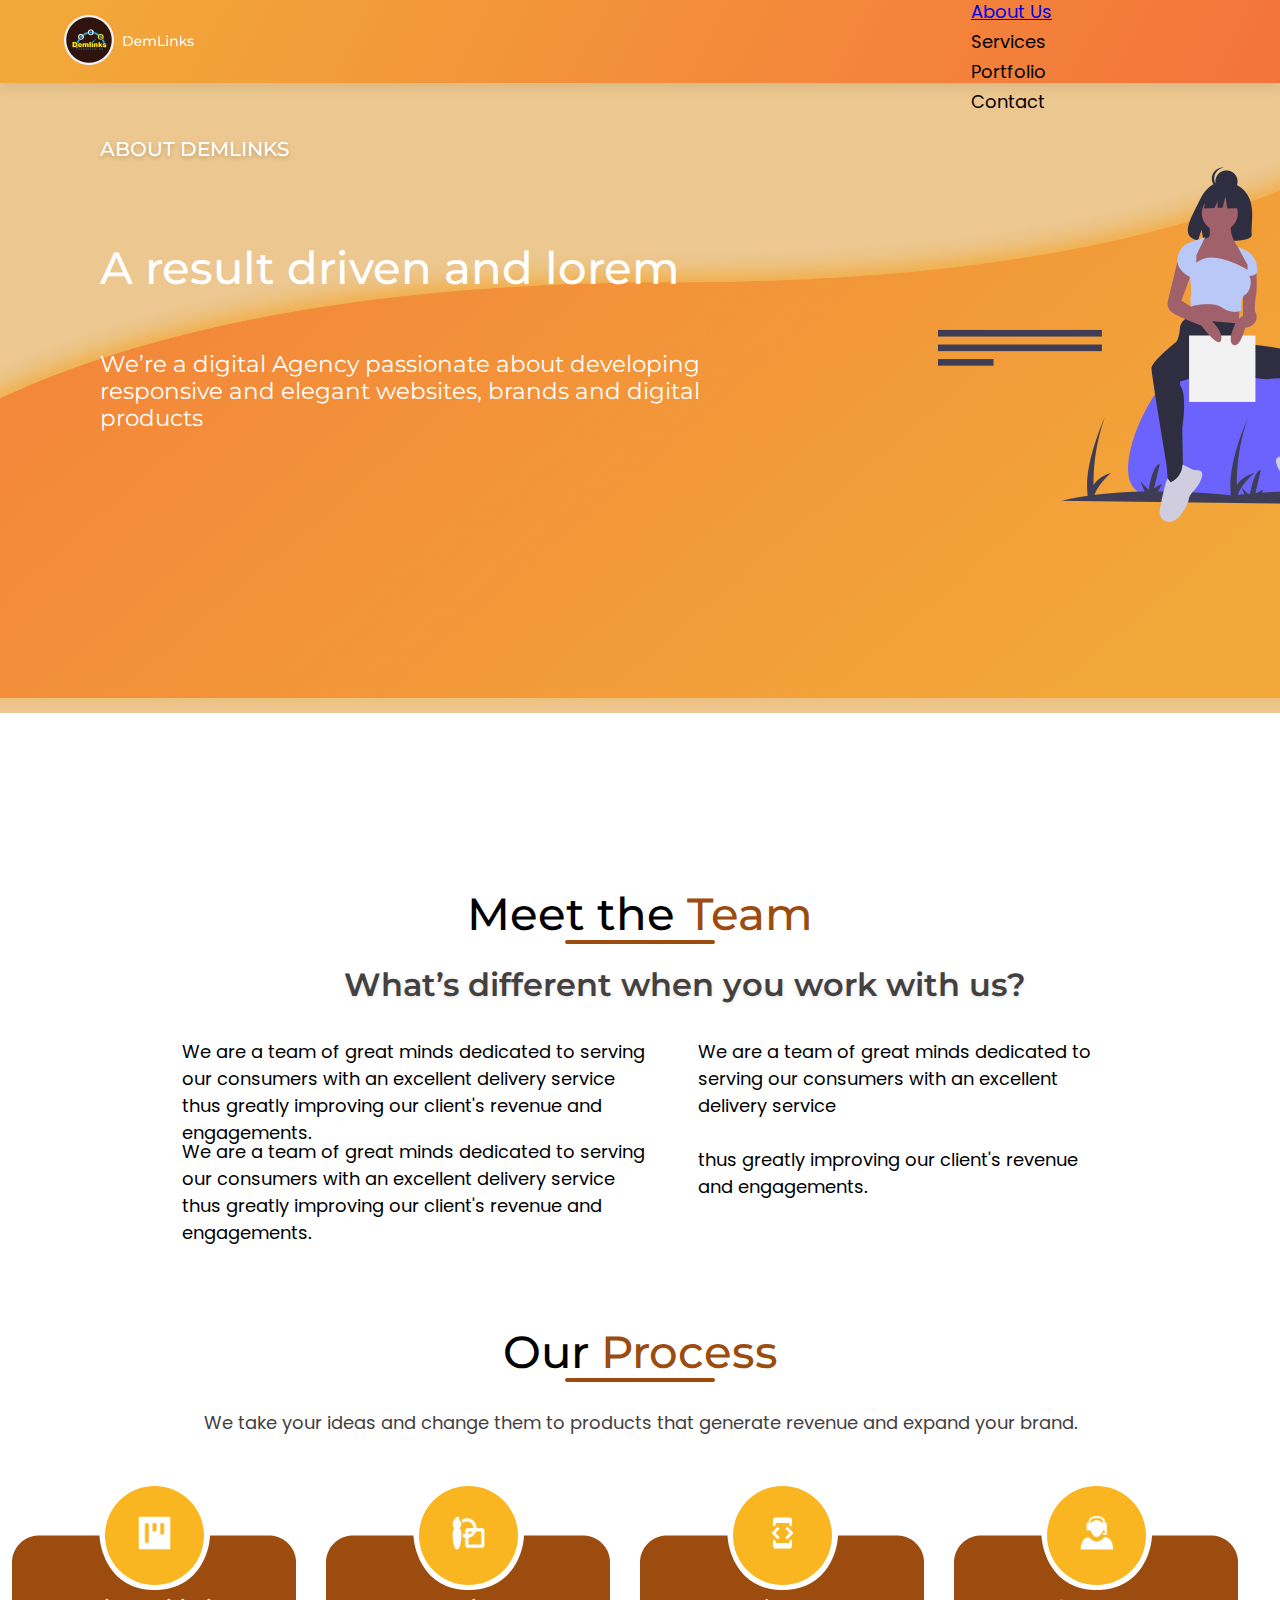
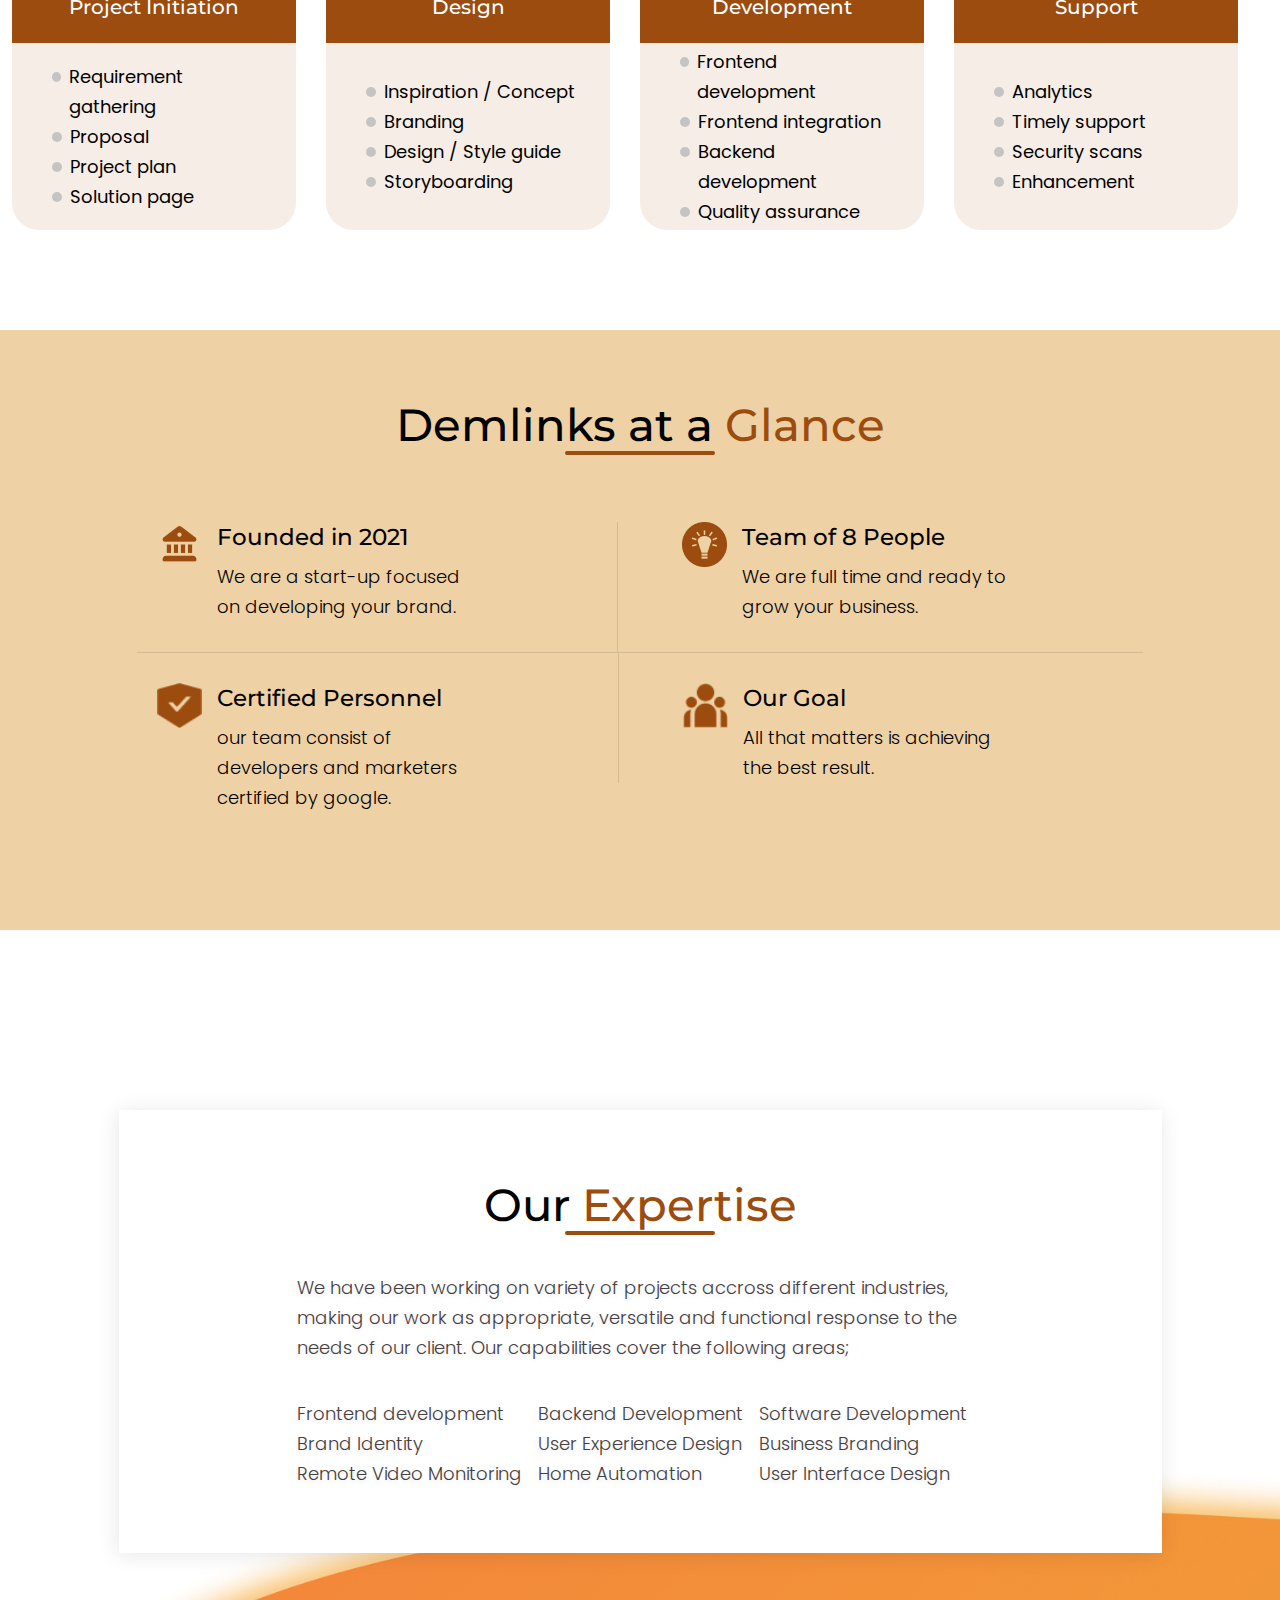
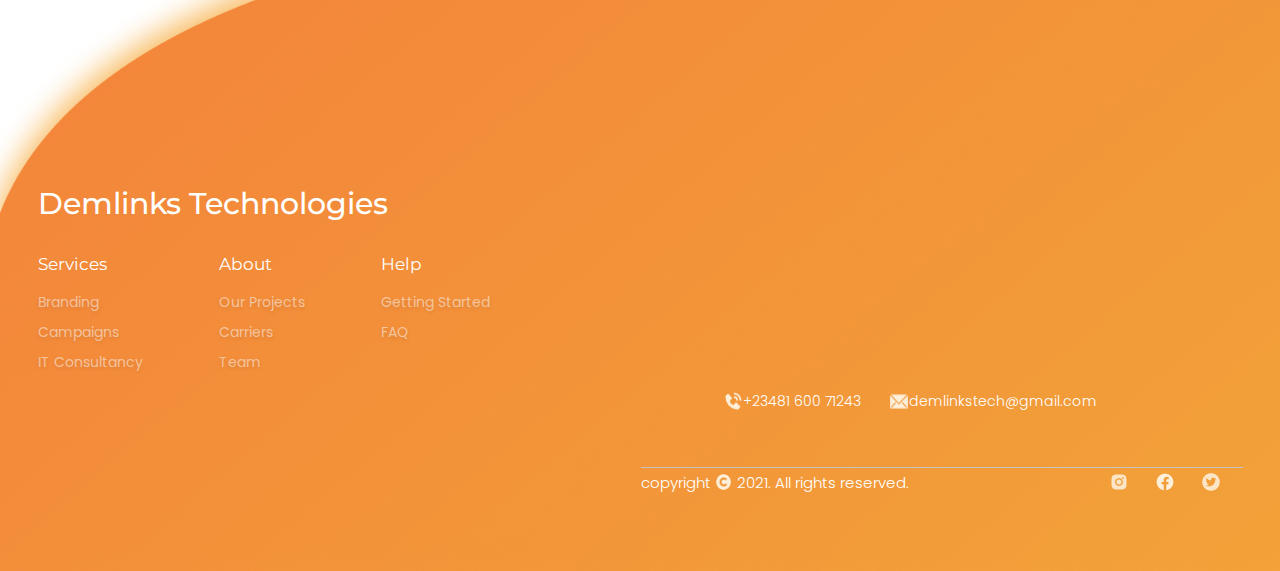
<file: About.html>
<!DOCTYPE html>
<html lang="en">
<head>
    <meta charset="UTF-8">
    <meta http-equiv="X-UA-Compatible" content="IE=edge">
    <meta name="viewport" content="width=device-width, initial-scale=1.0">
    <title>Demlinks Technologies</title>
    <link rel="stylesheet" href="About.css">
    <!-- <link rel="stylesheet" href="index.css"> -->
</head>
<body>

    <header>
        <nav>
            <div class="default-width">
                <div class="logo">
                    <a href="index.html">
                        <img src="./images/logo.png" alt="">
                    </a>
                </div>
                <ul>
                    <li>Home</li>
                    <li> <a href="About.html">About Us</a></li>
                    <li>Services</li>
                    <li>Portfolio</li>
                    <li>Contact</li>
                </ul>
    
            </div>
        </nav>
       <div class="hero ">
           <div>
               <h2>About Demlinks</h2>
               <h1>A result driven and lorem</h1>
               <p>We’re a digital Agency passionate about developing
                    responsive and elegant websites, brands and digital products</p>
                   
           </div>
           <div>
               <img src="./images/undraw_personal_website_weap 1.png" alt="">
           </div>
       </div>



    </header>

      <!-- meet the team  -->
      <div class="default-width offer">
        <h1>Meet the <span>Team</span> </h1>
        <div class="line"></div>


        <div>
            <div class="tip">
                <h6>What’s different when you work with us?</h6>
            </div>
            <div class=" flex">
                <div class="team">
                    <h2>We are a team of great minds dedicated to serving our 
                        consumers with an excellent delivery service 
                        thus greatly improving our client's revenue and engagements.
                        
                        </h2>
                    <h2>We are a team of great minds dedicated to serving our
                         consumers with an excellent delivery service thus greatly
                          improving our client's revenue and engagements.</h2>
                </div>
                <div>
                    <h3>We are a team of great minds dedicated to serving our consumers with an excellent delivery service 
                        <br><br>
                        thus greatly improving our client's revenue and engagements.</h3>
                </div>
            </div>
        </div>

      </div>

      <!-- our process  -->
      <div class="default-width offer">
        <h1>Our <span>Process</span> </h1>
        <div class="line"></div>
          <div class="take">
            <p>We take your ideas and change them to products that generate revenue and expand your brand.</p>

          </div>

                <!-- project initiation  -->
          <div style="display: flex; justify-content: space-evenly;">
              <div class="process">
                  <div class="img">
                      <img src="./images/Vector.png" alt="" style="width: 33.59px; height: 33.59px; margin-top: 30px;" >
                  </div >
                  <div class="process1">
                    <p>Project Initiation</p>
                  </div>
                  <div class="process2">
                      
                        <ul>
                            <li> <div class="bal"></div> Requirement gathering</li>
                            <li> <div class="bal"></div>Proposal</li>
                            <li> <div class="bal"></div>Project plan</li>
                            <li> <div class="bal"></div>Solution page</li>
                        </ul>
                      
                  </div>
              </div>

              <!-- design  -->
              <div class="process">
                <div class="img">
                    <img src="./images/Group1.png" alt="" style="width: 33.59px; height: 33.59px; margin-top: 30px;" >
                </div >
                <div class="process1">
                  <p>Design</p>
                </div>
                <div class="process2">
                    
                      <ul>
                          <li> <div class="bal"></div> Inspiration / Concept</li>
                          <li> <div class="bal"></div>Branding</li>
                          <li> <div class="bal"></div>Design / Style guide</li>
                          <li> <div class="bal"></div>Storyboarding</li>
                      </ul>
                    
                </div>
            </div>

                 <!-- development  -->
                 <div class="process">
                    <div class="img">
                        <img src="./images/ic_baseline-developer-mode.png" alt="" style="width: 33.59px; height: 33.59px; margin-top: 30px;" >
                    </div >
                    <div class="process1">
                      <p>Development</p>
                    </div>
                    <div class="process2">
                        
                          <ul>
                              <li> <div class="bal"></div> Frontend development</li>
                              <li> <div class="bal"></div>Frontend integration</li>
                              <li> <div class="bal"></div>Backend development</li>
                              <li> <div class="bal"></div>Quality assurance</li>
                          </ul>
                        
                    </div>
                </div>

                    <!-- support  -->

                    <div class="process">
                        <div class="img">
                            <img src="./images/Group.png" alt="" style="width: 33.59px; height: 33.59px; margin-top: 30px;" >
                        </div >
                        <div class="process1">
                          <p>Support</p>
                        </div>
                        <div class="process2">
                            
                              <ul>
                                  <li> <div class="bal"></div> Analytics</li>
                                  <li> <div class="bal"></div>Timely support</li>
                                  <li> <div class="bal"></div>Security scans</li>
                                  <li> <div class="bal"></div>Enhancement</li>
                              </ul>
                            
                        </div>
                    </div>


              <!-- end  -->
          </div>
          

      </div>

      <!-- demlinks at a glance  -->
      <div style="background-color: #eed1a5; height: 600px; margin-bottom: 40px;">
          <div class="default-width offer">
            <h1 style="padding-top: 80.5px;">Demlinks at a <span>Glance</span> </h1>
            <div class="line"></div>
            <div style="display: flex; flex-direction: column; margin-top: 40px;">
              
                <div class="parent">

                    <div class="child-one">
                        <!-- founded  -->
                <div style="display: flex;" class="glance1 glance">
                    <img src="./images/fluent_building-bank-16-filled.png" alt="">
                    <div>
                        <h3>Founded in 2021</h3>
                    <p>We are a start-up focused on developing your brand.</p>
                    </div>
                </div>
                    <!-- certified  -->
                    <div style="display: flex;" class="glance2 glance">
                        <img src="./images/Vector(2).png" alt="">
                        <div>
                            <h3>Certified Personnel</h3>
                        <p>our team consist of developers and marketers certified by google.</p>
                        </div>
                    </div>
                    </div>

                    <div class="child-two">
                        <!-- founded  -->
                <div style="display: flex;" class="glance3 glance">
                    <img src="./images/Vector(1).png" alt="">
                    <div>
                        <h3>Team of 8 People</h3>
                    <p>We are full time and ready to grow your business.</p>
                    </div>
                </div>
                    <!-- certified  -->
                    <div style="display: flex;" class="glance4 glance">
                        <img src="./images/Vector4.png" alt="">
                        <div>
                            <h3>Our Goal</h3>
                        <p>All that matters is achieving the best result.</p>
                        </div>
                    </div>
                    </div>




                </div>

                <div>

                </div>
            </div>

          </div>
      </div>

      <!-- ;ljhgfdsdxcvbnm,.l;'lijyhgfdgvbnm '  -->
      <div class="expertise">
        <div class="expert offer">
            <h1 style="padding-top: 80.5px;">Our <span>Expertise</span> </h1>
            <div class="line"></div>
            <div class="work">
                <p>
                    We have been working on variety of projects accross different 
                    industries, making our work as appropriate, versatile and functional 
                    response to the needs of our client.
                     Our capabilities cover the following areas;
                </p>
                <div class="capabilities">
                    <div>
                        <h6>Frontend development</h6>
                        <h6>Brand Identity</h6>
                        <h6>Remote Video Monitoring</h6>
                    </div>
                    <div>
                        <h6>Backend Development</h6>
                        <h6>User Experience Design</h6>
                        <h6>Home Automation</h6>
                    </div>
                    <div>
                        <h6>Software Development</h6>
                        <h6>Business Branding</h6>
                        <h6>User Interface Design</h6>

                    </div>
                </div>
            </div>
        </div>
      </div>

      <!-- footer  -->
      <div class="footer">

        <div >
            <h1 class="foot">Demlinks Technologies</h1>
            <div style="display: flex;">
                <div class="omo">
                    <h4>Services</h4>
                    <h6>Branding</h6>
                    <h6>Campaigns</h6>
                    <h6>IT Consultancy</h6>
                </div>
                <div class="omo">
                    <h4>About</h4>
                    <h6>Our Projects</h6>
                    <h6>Carriers</h6>
                    <h6>Team</h6>
                </div>
                <div class="omo">
                    <h4>Help</h4>
                    <h6>Getting Started</h6>
                    <h6>FAQ</h6>
                </div>

            </div>
        </div>

        <div class="footie">
            <div class="foot2">
                <div style="display: flex;">
                    <img src="./images/bx_bxs-phone-call.png" alt="">
                    <a href="tel:081600712 43">+23481 600 71243</a>
                </div>
                <div style="margin-left: -300px; display: flex;">
                    <img src="./images/clarity_email-solid.png" alt="">
                    <a href="mailto:demlinkstech@gmail.com" >
                        demlinkstech@gmail.com
                    </a>
                </div>
            </div>

                <div class="foot3">
                    <div style="display: flex;">
                        <p>copyright</p>
                        <img src="./images/fa-solid_copyright.png" alt="" style="padding-left: 5.25px; padding-right: 5.25px; height: 15.5px; padding-top: 2px;">
                        <p>2021. All rights reserved.</p>
                    </div>
                    <div class="icon">
                        <img src="./images/bx_bxl-instagram-alt.png" alt="">
                        <img src="./images/bx_bxl-facebook-circle.png" alt="">
                        <img src="./images/ant-design_twitter-circle-filled.png" alt="">
                    </div>

                </div>

        </div>
      </div>
    
</body>
</html>
</file>
<file: About.css>
@import url('https://fonts.googleapis.com/css2?family=Montserrat:ital,wght@0,100;0,200;0,300;0,400;0,500;0,600;0,700;0,800;0,900;1,100;1,200;1,400;1,500;1,600;1,700;1,800;1,900&display=swap');
@import url('https://fonts.googleapis.com/css2?family=Poppins:ital,wght@0,100;0,200;0,300;0,400;0,500;0,600;0,700;1,100;1,200;1,300;1,400;1,500;1,600;1,700&display=swap');

/* .about-hero{
    background: linear-gradient(112.55deg, #F2A839 15.9%, #F4743B 112.14%);
    background-image: url('/images/header.png');
} */
*{
    padding: 0;
    margin: 0;
}
.default-width{
    display: flex;
    width: 90%;
    margin: 0 auto;
    align-items: center;
}
header{
    height: 100vh;
    width: 100%;
}

nav{
    position: relative;
    display: flex;
    background: linear-gradient(117.01deg, #F2A839 5.4%, #F4743B 99%);
    box-shadow: 0px 2px 15px rgba(0, 0, 0, 0.1);
    padding: 10px 0px;
    height: 7%;
}

 nav ul{
    position: absolute;
    right: 99px;
    display: flex;
    /* flex-direction: row; */
    display: inline;
    
}

li{
    display: inline;
    flex-direction: column;
    margin-left: 40px;
    font-family: Montserrat;
    font-style: normal;
    font-weight: 500;
    font-size: 16px;
    line-height: 20px;
    color: #fff;
}
.hero{
    
    background-image: url('images/header.png');
    background-color:#ecc78f ;
    background-position: center;
    background-size: cover;
    background-repeat: no-repeat;
    width: 100%;
    height: 70%;
    display: flex;
}

.hero img{
    position: relative;
    width: 587px;
    height: 484px;
    left: 150px;
    top: 60px;
    border-radius: 35px;
    flex-direction: row;
}
.hero h2{
    font-family: Montserrat;
    font-style: normal;
    font-weight: 500;
    font-size: 20px;
    line-height: 30px;
    text-transform: uppercase;
    position: relative;
    width: 190px;
    height: 30px;
    left: 100px;
    top: 51px;
    color: #FFFFFF;
    text-shadow: 0px 2px 4px rgba(0, 0, 0, 0.2);
}
.hero h1{
    font-family: Montserrat;
    font-style: normal;
    font-weight: 500;
    font-size: 45px;
    line-height: 55px;
    position: relative;
    width: 590px;
    height: 56px;
    left: 100px;
    top: 127px;
    color: #FFFFFF;
}

.hero p{
    position: relative;
    width: 706px;
    height: 111px;
    left: 100px;
    top: 182px;
    font-family: Montserrat;
    font-style: normal;
    font-weight: normal;
    font-size: 23px;
    line-height: 27px;
    color: #FFFFFF;
}

.hero button{
    position: relative;
    width: 180px;
    height: 50px;
    left: 100px;
    top: 221px;
    background: #9B4C0E;
    border-radius: 19px;
    color: #fff;
}

.line{
    position: relative;
    width: 150px;
    height: 4px;
    top: 13px;
    bottom: 20px;
    background: #9B4C0E;
    border-radius: 4px;
}
span{
    color: #9B4C0E;
}
.offer{
    flex-direction: column;
    position: relative;
    margin-bottom: 100px;
}
.team h2{
    font-family: Poppins;
    font-style: normal;
    font-weight: normal;
    font-size: 18px;
    line-height: 27px;
    width: 466px;
    height: 100px;
    position: relative;
    /* left: 219px; */
}
.tip h6{
    font-family: Montserrat;
    font-style: normal;
    font-weight: 600;
    font-size: 32px;
    line-height: 27px;
    position: relative;
    left: 162px;
    margin-top: 40px;
    margin-bottom: 40px;
    color: #454040;
}
 h3{
    font-family: Poppins;
    font-style: normal;
    font-weight: normal;
    font-size: 18px;
    line-height: 27px;
    width: 400px;
    height: 100px;
    position: relative;
    margin-left: 50px;
}
.flex{
    display: flex;
    flex-direction: row;
    justify-content: space-around;
}
.offer h1{
    font-family: Montserrat;
    font-style: normal;
    font-weight: 500;
    font-size: 45px;
    line-height: 27px;
}
.take{
    font-family: Poppins;
    font-style: normal;
    font-weight: normal;
    font-size: 18px;
    line-height: 27px;
    color: #454040;
    margin-top: 40px;
}
.img{
    position: relative;
    width: 99px;
    height: 99px;
    border-radius: 50%;
    justify-content: center;
    /* padding-top: 20px; */
    display: flex;
    background: #F9B620;
    left: 93px;
    top: 50px;
}
.process1{
    background-image: url('/images/Vector8.png');
    /* background: red; */
    width: 284px;
    height: 108px;
    align-items: center;
    text-align: center;
    display: flex;
    justify-content: center;
    /* color: #fff; */
    
}
.process{
    margin-right: 30px;
}
.process1 p{
    
    padding-top: 35px;
    color: #fff;
    font-family: Montserrat;
    font-style: normal;
    font-weight: 500;
    font-size: 20px;
    line-height: 30px;
}
.process2{
    background: rgba(155, 76, 14, 0.1);
    border-radius:0 0 27px  27px;
    position: relative;
    width: 284px;
    height: 187px;
    left: 0px;
    /* top: 2218px; */
    color: black;
    display: flex;
    align-items: center;
    /* padding-left: 50px; */
}   
.process2 ul{
    display: flex;
    flex-direction: column;
    list-style-type: disc;
    
}
li{
    color: black;
    width: 210px;
    font-family: Poppins;
    font-style: normal;
    font-weight: normal;
    font-size: 18px;
    line-height: 30px;
    position: relative;
    /* left: 50px; */
    display: flex;
    flex-direction: row;
}

.bal{
    position: relative;
    width: 10px;
    height: 10px;
    background: #c4c4c4;
    border-radius: 50%;
    margin-top: 10px;
    margin-right: 8px;
}
.glance1{
    border-right: 1px solid rgba(0, 0, 0, 0.1);
    padding-left: 20px;
    padding-bottom: 30px;
}
.glance2{
    border-top: 1px solid rgba(0, 0, 0, 0.1);
    padding-left: 20px;
    padding-top: 30px;
}
.glance3{
    border-bottom: 1px solid rgba(0, 0, 0, 0.1);
    padding-left: 63.75px;
    padding-bottom: 30px;
}
.glance4{
    border-left: 1px solid rgba(0, 0, 0, 0.1);
    padding-left: 63.75px;
    padding-top: 30px;
}
.glance h3{
    font-family: Montserrat;
    font-style: normal;
    font-weight: 500;
    font-size: 23px;
    line-height: 30px;
    margin-left: 0px;
}
.glance p{
    font-family: Poppins;
    font-style: normal;
    font-weight: 300;
    font-size: 18px;
    line-height: 30px;
    width: 267px;
    margin-top: -60px;
}
.glance img{
    width: 45px;
    height: 45px;
    margin-right: 15px;
}
.parent{
    display: flex;
    margin-top: 40px;
}
.expertise{
    display: flex;
    margin-top: 180px;
    justify-content: center;
    margin-bottom: -340px;
}
.expert{
    background: #FFFFFF;
    box-shadow: -1px 2px 20px rgba(0, 0, 0, 0.1);
    width: 1043px;
    height: 443px;
    align-items: center;
    display: flex;
    /* justify-content: center; */
}
span{
    text-transform: capitalize;
}
.work{
    margin-top: 51px;
}
.work p{
    color: #454040;
    text-shadow: 0px 2px 4px rgba(0, 0, 0, 0.1);
    width: 663px;
    height: 90px;
    font-family: Poppins;
    font-style: normal;
    font-weight: 300;
    font-size: 18px;
    line-height: 30px;

}
.capabilities{
    display: flex;
    margin-top: 36px;
}
h6{
    font-family: Poppins;
    font-style: normal;
    font-weight: 300;
    font-size: 18px;
    line-height: 30px;
    color: #454040;
    text-shadow: 0px 2px 4px rgba(0, 0, 0, 0.1);
    margin-right: 16px;
}

.foot{
    padding-top: 118px;
}
.foot2{
    padding-top: 218px;
}
.omo{
    margin-top: 30px;
    margin-right: 60px;
}
.omo h4{
    margin-bottom: 8px;
    font-family: Montserrat;
    font-style: normal;
    font-weight: normal;
    font-size: 17px;
    line-height: 30px;
    color: #FFFFFF;
}
.omo h6{
    font-family: Poppins;
    font-style: normal;
    font-weight: normal;
    font-size: 14px;
    line-height: 30px;
    color: rgba(255, 255, 255, 0.5);
}
.footer h1{
    font-family: Montserrat;
    font-style: normal;
    font-weight: 500;
    font-size: 30px;
    line-height: 30px;
    color: #FFFFFF;
}
.foot2{
    display: flex;
    justify-content: space-around;
    padding-top: 320px;
    margin-left: -100px;
}

.foot2 a{
    color: #fff;
    font-family: Poppins;
    font-style: normal;
    font-weight: 300;
    font-size: 14px;
    line-height: 21px;
    text-decoration: none;
}
.foot2 img{
    margin-left: 37px;
}
.foot3{
    margin-top: 55px;
    display: flex;
    justify-content: space-around;
    border-top: 1px solid #c4c4c4;
    padding-top: 4px;
    /* margin-left: 50px; */
}
.foot3 p{
    font-family: Poppins;
    font-style: normal;
    font-weight: 300;
    font-size: 15px;
    line-height: 22px;
    color: #FFFFFF;
}

.icon{
    margin-left: 200px;
}
.icon img{
    margin-right: 22px;
}

.footer{
    background-image: url(./images/footer.png);
    height: 500px;
    margin-top: -400px;
    background-size: cover;
    background-position: inherit;
    display: flex;
    padding-top: 418px;
    justify-content: space-around;
}
</file>
<file: index.css>
@import url('https://fonts.googleapis.com/css2?family=Montserrat:ital,wght@0,100;0,200;0,300;0,400;0,500;0,600;0,700;0,800;0,900;1,100;1,200;1,400;1,500;1,600;1,700;1,800;1,900&display=swap');
@import url('https://fonts.googleapis.com/css2?family=Poppins:ital,wght@0,100;0,200;0,300;0,400;0,500;0,600;0,700;1,100;1,200;1,300;1,400;1,500;1,600;1,700&display=swap');

*{
    padding: 0;
    margin: 0;
}

/* body{
  
} */
header{
    height: 100vh;
    width: 100%;
}

nav{
    position: relative;
    display: flex;
    background: linear-gradient(117.01deg, #F2A839 5.4%, #F4743B 99%);
    box-shadow: 0px 2px 15px rgba(0, 0, 0, 0.1);
    padding: 10px 0px;
    height: 7%;
}
.default-width{
    display: flex;
    width: 90%;
    margin: 0 auto;
    align-items: center;
}
.default-width1{
    /* display: flex; */
    width: 90%;
    margin: 0 auto;
    align-items: center;
}

ul{
    position: absolute;
    right: 99px;
    display: flex;
    
}

li{
    display: inline;
    flex-direction: column;
    margin-left: 40px;
    font-family: Montserrat;
    font-style: normal;
    font-weight: 500;
    font-size: 16px;
    line-height: 20px;
    color: #fff;
}
.hero{
    background-image: url('images/Vector1.png');
    background-position: center;
    background-size: cover;
    background-repeat: no-repeat;
    width: 100%;
    height: 90%;
    display: flex;
    justify-content: space-around;
}

.hero img{
    position: relative;
    width: 557px;
    height: 388px;
    /* left: 250px; */
    top:240px;
    border-radius: 35px;
    flex-direction: row;
}
.hero h1{
    font-family: Montserrat;
    font-style: normal;
    font-weight: 500;
    font-size: 45px;
    line-height: 55px;
    position: relative;
    width: 590px;
    height: 56px;
    left: 100px;
    top: 150px;
    color: #FFFFFF;
}

.hero p{
    position: relative;
    width: 581px;
    height: 111px;
    left: 100px;
    top: 170px;
    font-family: Montserrat;
    font-style: normal;
    font-weight: normal;
    font-size: 23px;
    line-height: 27px;
    color: #FFFFFF;
}

.hero button{
    position: relative;
    width: 180px;
    height: 50px;
    left: 100px;
    top: 221px;
    background: #9B4C0E;
    border-radius: 19px;
    color: #fff;
}
.story{
    display: flex;
    flex-direction: column;
    position: relative;
    margin-bottom: 200px;
}
.offer{
    flex-direction: column;
    position: relative;
    margin-bottom: 100px;
}
.story h1{
    
    justify-content: center;
    width: 218px;
    height: 39px;
    top: 200px;
    font-family: Montserrat;
    font-style: normal;
    font-weight: 500;
    font-size: 45px;
    line-height: 27px;
    color: #000000;
}
.offer h1{
    
    justify-content: center;
    position: relative;
    /* width: 218px; */
    height: 39px;
    /* top: 200px; */
    font-family: Montserrat;
    font-style: normal;
    font-weight: 500;
    font-size: 45px;
    line-height: 27px;
    color: #000000;
}
.line{
    position: relative;
    width: 150px;
    height: 4px;
    top: 13px;
    bottom: 20px;
    background: #9B4C0E;
    border-radius: 4px;
}
.story p{
    position: relative;
    width: 689px;
    height: 260px;
    top: 27px;
    left: 80px;
    font-family: Poppins;
    font-style: normal;
    font-weight: 200;
    font-size: 24px;
    line-height: 36px;
    color: #000000;
}
.text2{
   margin-top: -100px;
}

.combine h2{
    font-family: Montserrat;
    font-style: normal;
    font-weight: normal;
    font-size: 30px;
    line-height: 27px;
    color: #9B4C0E;
    padding-top: 25px;
    padding-left: 30px;
}

.combine h3{
    font-family: Poppins;
    font-style: normal;
    font-weight: 300;
    font-size: 20px;
    line-height: 27px;
    width: 279px;
    position: relative;
    left: 30px;
    top: 35px;

}
.mission{
    position: relative;
    width: 355px;
    height: 180px;
    background: #FFFFFF;
    box-shadow: 0px 7px 10px rgba(178, 114, 16, 0.3);
    border-radius: 27px;    padding-left: -200px;
}
.vision{
    position: relative;
    width: 355px;
    height: 180px;
    left: 100px;
    background: #FFFFFF;
    box-shadow: 0px 7px 10px rgba(178, 114, 16, 0.3);
    border-radius: 27px;
}

.web{
    background: linear-gradient(110.26deg, #F2A839 40.75%, #F4743B 108.81%);
    margin-top: 40px;
    padding: 30px;
}
.web h4{
    font-family: Montserrat;
    font-style: normal;
    font-weight: 500;
    font-size: 30px;
    line-height: 27px;
    color: #fff;
    position: relative;
    width: 432px;
    height: 27px;
    left: 130px;
    /* top: 1886px; */
}
.web h5{
    position: relative;
    width: 610px;
    height: 113px;
    left: 130px;
    top: 40px;
    font-family: Poppins;
    font-style: normal;
    font-weight: 200;
    font-size: 20px;
    line-height: 30px;
    color: #FFFFFF;
}
.web button{
    background: #9B4C0E;
    box-shadow: 0px 3px 9px rgba(0, 0, 0, 0.15);
    border-radius: 12px;
    width: 130px;
    font-family: Poppins;
    font-style: normal;
    font-weight: normal;
    font-size: 15px;
    line-height: 27px;
    color: #FFFFFF;
    position: relative;
    /* width: 89px; */
    /* height: 27px; */
    left: 510px;
    top: 70px;
}

.business{
    margin-top: 40px;
    padding: 30px;
}
.business button{
    background: #9B4C0E;
    box-shadow: 0px 3px 9px rgba(0, 0, 0, 0.15);
    border-radius: 12px;
    width: 130px;
    font-family: Poppins;
    font-style: normal;
    font-weight: normal;
    font-size: 15px;
    line-height: 27px;
    color: #FFFFFF;
    position: relative;
    left: 400px;
    top: 70px;
    /* padding: 0 20px; */
}
.business img{
    position: relative;
    left: 150px;
}
.business h4{
    font-family: Montserrat;
    font-style: normal;
    font-weight: 500;
    font-size: 30px;
    line-height: 27px;
    color: #000;
    position: relative;
    /* width: 432px; */
    height: 27px;
    left: 10px;
    /* top: 1886px; */
}
.business h5{
    position: relative;
    width: 610px;
    height: 113px;
    left: 10px;
    top: 40px;
    font-family: Poppins;
    font-style: normal;
    font-weight: 200;
    font-size: 20px;
    line-height: 30px;
    color: #000;
}

.know {
    display: flex;
    flex-direction: column;
    position: relative;
    top: 100px;
    left: 100px;
    font-style: normal;
    justify-content: space-around;
    align-content: center;
    align-items: center;
    line-height: 27px;
    color: #000000;
}
.know h6{
    padding-left:20px;
    font-size: 30px;
    font-family: Montserrat;
    font-weight: 500;
}
span{
    color: #9B4C0E;
}

.know button{
    background: #9B4C0E;
    box-shadow: 0px 3px 9px rgba(0, 0, 0, 0.15);
    border-radius: 12px;
    width: 200px;
    height: 70px;
    color: #fff;
    font-size: 24px;
}
.parent{
    background: #FFFFFF;
    box-shadow: 1px 4px 10px rgba(0, 0, 0, 0.1);
    width: 1300px;
    height: 400px;
    position: relative;
    top: 40px;
    margin-bottom: 100px;
    padding-left: 150px;
    padding-top: 67px;
    display: flex;
    justify-content: center;
    /* margin-left: 100px; */
}
.upper{
    
    display: flex;
    flex-direction: column;
}
.upper img{
    margin-left: 20px;
}
.upper h3{
    margin-left: 100px;
    font-family: Poppins;
    font-style: normal;
    font-weight: 200;
    font-size: 20px;
    line-height: 30px;
    width: 395px;
}
.lower{
    display: flex;
    flex-direction: row;
    margin-left: 100px;
    margin-top: 40px;
    justify-content: space-between;
}

.lower h4{
    font-family: Poppins;
    font-style: normal;
    font-weight: 600;
    font-size: 20px;
    line-height: 30px;
    color: #F4743B;
    /* background: linear-gradient(117.01deg, #F2A839 5.4%, #F4743B 99%); */

}
.lower p{
    font-family: Poppins;
    font-style: normal;
    font-weight: 300;
    font-size: 18px;
    line-height: 30px;
}

.ball{
    display: flex;
}
.circle{
    /* border-radius: 50%; */
    width: 150px;
    height: 15px;
    color: #9B4C0E;
}

/* .foot{
    background: url('/images/footer.png');
    background-position: center;
    width: 100%;
} */
.footer{
    position: relative;
    margin-bottom: 40px;
    top: 100px;
}
.footer1 h4{
    font-family: Montserrat;
    font-style: normal;
    font-weight: 500;
    font-size: 30px;
    line-height: 45px;
    margin-left: 100px;
    width: 415px;
    
}
.footer1 p{
    font-family: Poppins;
    font-style: normal;
    font-weight: 200;
    font-size: 20px;
    line-height: 27px;
    margin-left: 100px;
    width: 325px;
    height: 136px;
    margin-top: 15px;
}

.footer1 form{
    background: #FFFFFF;
    box-shadow: -1px 2px 20px rgba(0, 0, 0, 0.1);
    width: 438px;
    height: 468px;
    padding-left: 40px;
    margin-left: 288px;
}
.footer1 h5{
    padding-top: 55px;
    font-family: Montserrat;
    font-style: normal;
    font-weight: 500;
    font-size: 30px;
    line-height: 45px;
    margin-bottom: 24px;
}
.footer1 input{
    background: #FFFFFF;
    border: 1px solid #9B4C0E;
    box-sizing: border-box;
    width: 338px;
    height: 45px;
    margin-top: 14px;
    padding-left: 15px;
}
.footer1 textarea{
    background: #FFFFFF;
    border: 1px solid #9B4C0E;
    box-sizing: border-box;
    width: 338px;
    height: 90px;
    margin-top: 14px;
    padding-left: 15px;
    padding-top: 10px;
}
.footer1 button{
    text-transform: uppercase;
    background: #9B4C0E;
    box-shadow: 0px 2px 10px rgba(178, 114, 16, 0.5);
    width: 338px;
    height: 45px;
    margin-top: 20px;
    font-family: Poppins;
    font-style: normal;
    font-weight: 500;
    font-size: 18px;
    line-height: 45px;
    color: #fff;
    cursor:grabbing;
}




.footer2{
    background-image: url(./images/footer.png);
    height: 800px;
    margin-top: -400px;
    background-size: cover;
    background-position: inherit;
    display: flex;
    padding-top: 418px;
    justify-content: space-around;
    padding-bottom: 40px;
}



.foot4{
    display: flex;
    justify-content: space-around;
    padding-top: 160px;
    margin-left: 100px;
}
.omo{
    margin-top: 30px;
    margin-right: 60px;
}
.omo h4{
    margin-bottom: 8px;
    font-family: Montserrat;
    font-style: normal;
    font-weight: normal;
    font-size: 17px;
    line-height: 30px;
    color: #FFFFFF;
}
.omo h6{
    font-family: Poppins;
    font-style: normal;
    font-weight: normal;
    font-size: 14px;
    line-height: 30px;
    color: rgba(255, 255, 255, 0.5);
}
.footer2 h1{
    font-family: Montserrat;
    font-style: normal;
    font-weight: 500;
    font-size: 30px;
    line-height: 30px;
    color: #FFFFFF;
}


.foot4 a{
    color: #fff;
    font-family: Poppins;
    font-style: normal;
    font-weight: 300;
    font-size: 14px;
    line-height: 21px;
    text-decoration: none;
}
.foot4 img{
    margin-left: 37px;
}
.foot3{
    margin-top: 55px;
    display: flex;
    justify-content: space-around;
    border-top: 1px solid #c4c4c4;
    padding-top: 4px;
    margin-left: 50px;
}
.foot3 p{
    font-family: Poppins;
    font-style: normal;
    font-weight: 300;
    font-size: 15px;
    line-height: 22px;
    color: #FFFFFF;
}

.icon{
    display: flex;
    margin-left: 10px;
}
.icon img{
    margin-right: 22px;
}
















* {box-sizing:border-box}

/* Slideshow container */
.slideshow-container {
  max-width: 1000px;
  /* position: relative; */
  margin-left: 200px;
}

/* Hide the images by default */
.mySlides {
  display: none;
}

/* Next & previous buttons */
.prev, .next {
  cursor: pointer;
  position: absolute;
  top: 50%;
  width: auto;
  margin-top: -22px;
  padding: 16px;
  color: white;
  font-weight: bold;
  font-size: 18px;
  transition: 0.6s ease;
  border-radius: 0 3px 3px 0;
  user-select: none;
}

/* Position the "next button" to the right */
.next {
  right: 0;
  border-radius: 3px 0 0 3px;
}

/* On hover, add a black background color with a little bit see-through */
.prev:hover, .next:hover {
  background-color: rgba(0,0,0,0.8);
}

/* Caption text */


/* The dots/bullets/indicators */
.dot {
  cursor: pointer;
  height: 15px;
  width: 15px;
  /* margin: 0 2px; */
    margin-bottom: 100px;
  background-color: #F2A839;
  border-radius: 50%;
  display: inline-block;
  transition: background-color 0.6s ease;
}

.active, .dot:hover {
  background-color: #9B4C0E;
}

/* Fading animation */
.fade {
  -webkit-animation-name: fade;
  -webkit-animation-duration: 1.5s;
  animation-name: fade;
  animation-duration: 1.5s;
}

@-webkit-keyframes fade {
  from {opacity: .4}
  to {opacity: 1}
}

@keyframes fade {
  from {opacity: .4}
  to {opacity: 1}
}
</file>
